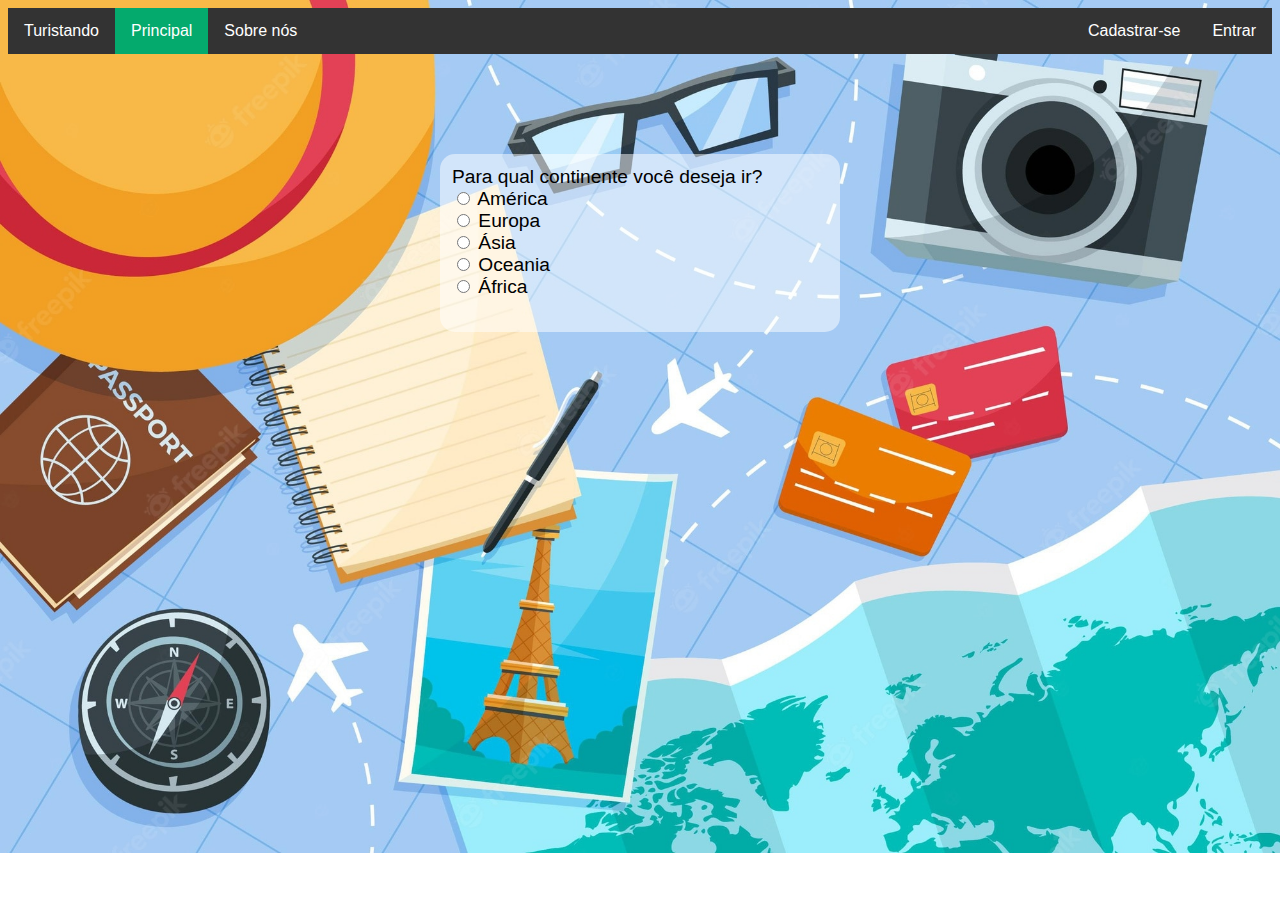
<file: Frontend/Views/index.html>
<!DOCTYPE html>
<html lang="pt-br">
    <head>
        <meta charset="UTF-8">
        <meta http-equiv="X-UA-Compatible" content="IE=edge">
        <meta name="viewport" content="width=device-width, initial-scale=1.0">
        <title>Quiz</title>

        <link rel="stylesheet" href="../style/css/turistando.css">
        <link rel="stylesheet" href="../style/css/index.css">
        <link rel="stylesheet" href="https://fonts.google.com/specimen/Source+Sans+Pro">
        <link rel="icon" href="../style/images/iconSite.png">
    </head>
    <body onload="verificaSessaoUsuario()">
        <div style="display:none;" id="loader">
            <img id="loading" src="../style/images/loading.gif" alt="this slowpoke moves"  width="250" />
        </div>
        <ul id="navPrincipal">
            <li><label id="tituloSite">Turistando</label></li>
            <li class="active"><a href="index.html">Principal</a></li>
            <li><a href="aboutUs.html">Sobre nós</a></li>
            <div id="divUserAccess">
                <li style="float:right"><a href="login.html">Entrar</a></li>
                <li style="float:right"><a href="cadastro.html">Cadastrar-se</a></li>
            </div>
            <div id="divUserName">
                <li style="float:right"><label id="labelName"></label></li>
            </div>
        </ul>
        <div class="principal" id="principal">
            <form class="styledDiv" id="form-quiz">
                <div id="continente"> 
                    <label>Para qual continente você deseja ir?</label>
                    <br>
                    <input id="idiomaAmerica" name="continente" type="radio" value="América">
                    <label for="america">América</label>
                    <br>
                    <input id="idiomaEuropa" name="continente" type="radio" value="Europa">
                    <label for="europa">Europa</label>
                    <br>
                    <input id="idiomaAsia" name="continente" type="radio" value="Ásia">
                    <label for="asia">Ásia</label>
                    <br>
                    <input id="idiomaOceania" name="continente" type="radio" value="Oceania">
                    <label for="oceania">Oceania</label>
                    <br>
                    <input id="idiomaAfrica" name="continente" type="radio" value="África">
                    <label for="africa">África</label>         
                </div>
                <div id="idioma"></div>
                <div id="dinheiro" hidden> 
                    <label>Quanto dinheiro tenho disponível para essa viagem?</label>
                    <br>
                    <input id="dinheiroCinco" name="dinheiroDisponivel" type="radio" value="5000">
                    <label for="cincoMil">R$5000</label>
                    <br>
                    <input id="dinheiroDez" name="dinheiroDisponivel" type="radio" value="10000">
                    <label for="dezMil">R$10000</label>
                    <br>
                    <input id="dinheiroQuinze" name="dinheiroDisponivel" type="radio" value="15000">
                    <label for="quinzeMil">R$15000</label>
                    <br>
                    <input id="dinheiroVinte" name="dinheiroDisponivel" type="radio" value="20000">
                    <label for="vinteMil">R$20000</label>
                    <br>
                    <input id="dinheiroVinteCinco" name="dinheiroDisponivel" type="radio" value="25000">
                    <label for="vinteCincoMil">R$25000</label>
                </div>  
                <div id="clima" hidden>
                    <label>Clima de preferência?</label>
                    <br>
                    <input id="climaCalor" name="climaPreferencia" type="radio" value="calor">
                    <label for="calor">Calor</label>
                    <br>
                    <input id="climaAmeno" name="climaPreferencia" type="radio" value="ameno">
                    <label for="ameno">Ameno</label>
                    <br>
                    <input id="climaFrio" name="climaPreferencia" type="radio" value="frio">
                    <label for="frio">Frio</label>
                </div>
                <br>
                <button style="display: none;" class="botao" id="buttonEnviar">Buscar</button>
            </form>
        </div>
        <script src="../js/metodos-APIs.js"></script>
        <script src="../js/main.js"></script>
        <script src="../js/sessaoUsuario.js"></script>
    </body>
</html>
</file>
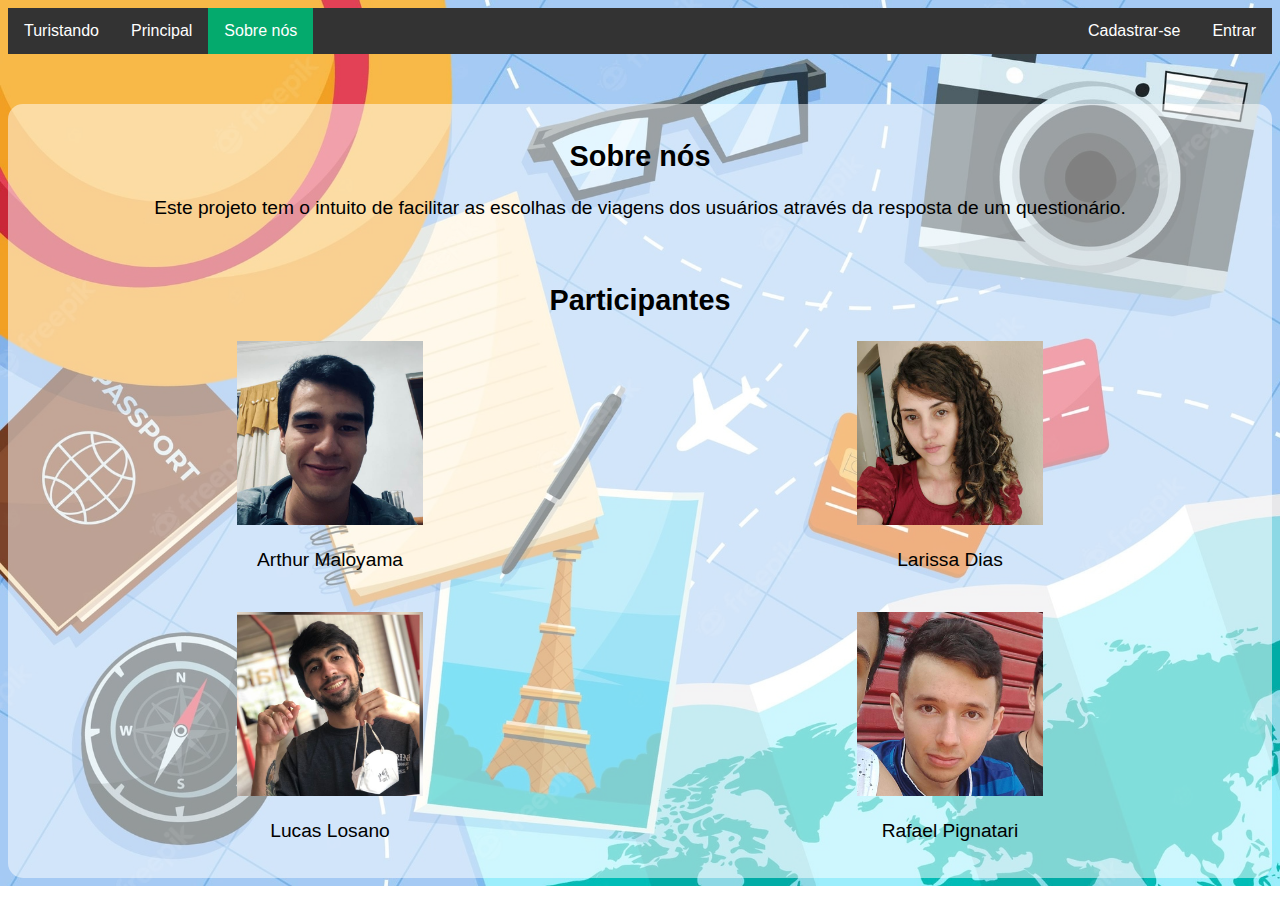
<file: Frontend/Views/aboutUs.html>
<!DOCTYPE html>
<html lang="pt-br">
    <head>
        <meta charset="UTF-8">
        <meta http-equiv="X-UA-Compatible" content="IE=edge">
        <meta name="viewport" content="width=device-width, initial-scale=1.0">
        <title>Quiz</title>

        <link rel="stylesheet" href="../style/css/turistando.css">
        <link rel="stylesheet" href="../style/css/aboutUs.css">
        <link rel="stylesheet" href="https://fonts.google.com/specimen/Source+Sans+Pro">
        <link rel="icon" href="../style/images/iconSite.png">
    </head>
    <body onload="verificaSessaoUsuario()">
        <ul id="navPrincipal">
            <li><label id="tituloSite">Turistando</label></li>
            <li><a href="index.html">Principal</a></li>
            <li class="active"><a href="aboutUs.html">Sobre nós</a></li>
            <div id="divUserAccess">
                <li style="float:right"><a href="login.html">Entrar</a></li>
                <li style="float:right"><a href="cadastro.html">Cadastrar-se</a></li>
            </div>
            <div id="divUserName">
                <li style="float:right"><label id="labelName"></label></li>
            </div>
        </ul>
        <div class="styledDiv" id="about-screen" style="text-align: center;">
            <h2 style="text-align: center;"><b>Sobre nós</b></h1>
            <p>Este projeto tem o intuito de facilitar as escolhas de viagens dos usuários através da resposta de um questionário.</p>
            <br>
            <h2 style="text-align: center;"><b>Participantes</b></h1>
            <div class="container-about">
                <div class="line">
                    <div class="column-50">
                        <img src="../style/images/arthur.jpg" width="30%" height="35%">
                        <p>Arthur Maloyama</p>
                        <br>
                        <img src="../style/images/Losano.jpg" width="30%" height="35%">
                        <p>Lucas Losano</p>
                    </div>
                    <div class="column-50">
                        <img src="../style/images/Larissa.jpg" width="30%" height="35%">
                        <p>Larissa Dias</p>
                        <br>
                        <img src="../style/images/Rafael.jpg" width="30%" height="35%">
                        <p>Rafael Pignatari</p>
                    </div>
                </div>
            </div>
        </div>
        <script src="../js/sessaoUsuario.js"></script>
    </body>
</html>
</file>
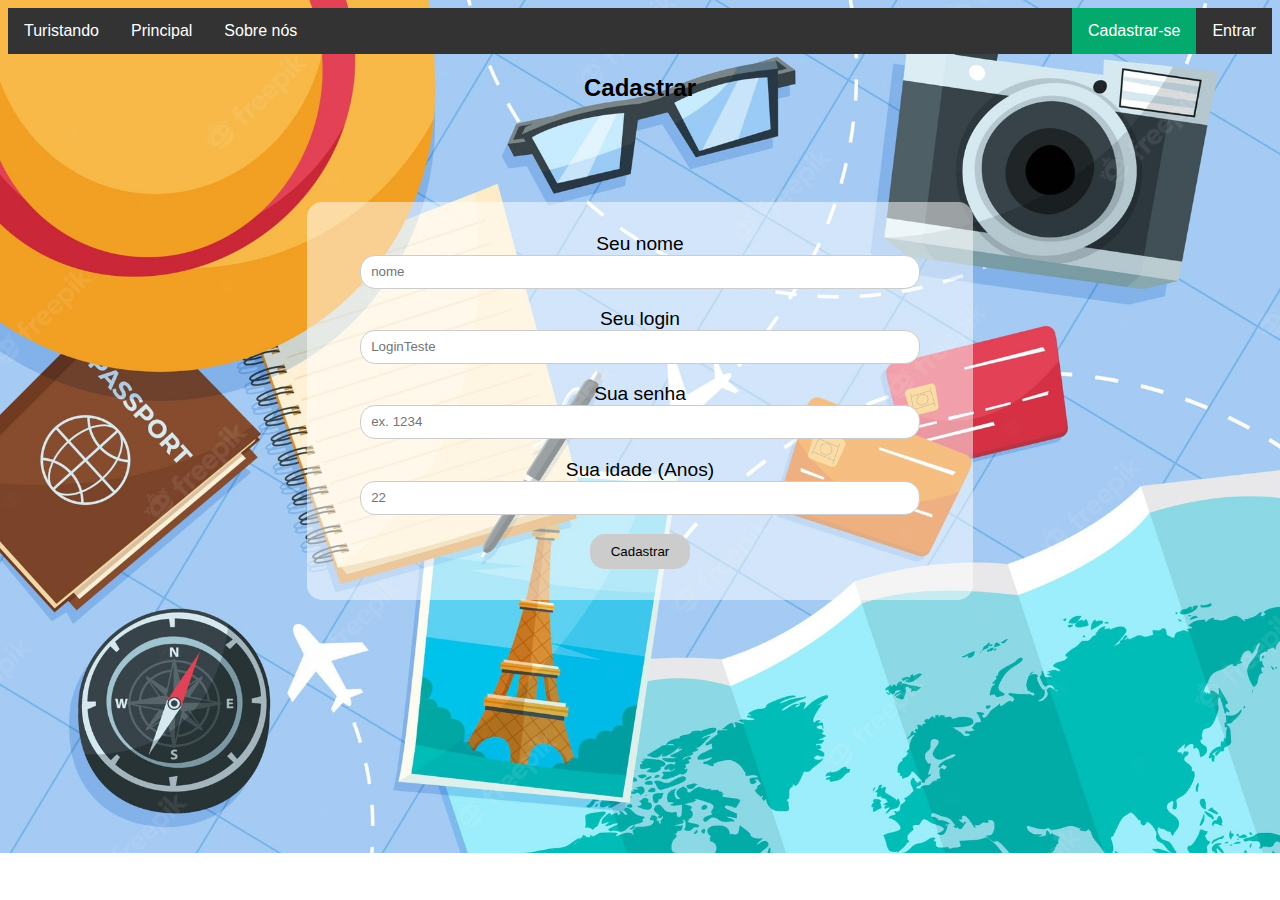
<file: Frontend/Views/cadastro.html>
<!DOCTYPE html>
<html lang="pt-br">
    <head>
        <meta charset="UTF-8">
        <meta http-equiv="X-UA-Compatible" content="IE=edge">
        <meta name="viewport" content="width=device-width, initial-scale=1.0">
        <title>Cadastro</title>
        <link rel="stylesheet" href="../style/css/turistando.css">
        <link rel="stylesheet" href="../style/css/formLoginCadastro.css">
        <link rel="stylesheet" href="https://fonts.google.com/specimen/Source+Sans+Pro">
        <link rel="icon" href="../style/images/iconSite.png">
    </head>
    <body>
        <ul id="navPrincipal">
            <li><label id="tituloSite">Turistando</label></li>
            <li><a href="index.html">Principal</a></li>
            <li><a href="aboutUs.html">Sobre nós</a></li>
            <li style="float:right"><a href="login.html">Entrar</a></li>
            <li class="active" style="float:right"><a href="">Cadastrar-se</a></li>
        </ul>
        <h2 style="text-align: center;"><b>Cadastrar</b></h1>
            <div class="principal" id="principal">
                <form class="styledDiv" id="form-quiz" style="text-align: center;" onsubmit="event.preventDefault();enviaDadosCadastro();">
                    <p> 
                        <label for="nome_cad">Seu nome</label>
                        <input id="nome_cad" name="nome_cad" required="required" type="text" maxlength = "50" placeholder="nome" />
                    </p>
                    <p> 
                        <label for="login_cad">Seu login</label>
                        <input id="login_cad" name="login_cad" required="required" type="text" maxlength = "10" placeholder="LoginTeste"/> 
                    </p>
                    <p> 
                        <label for="senha_cad">Sua senha</label>
                        <input id="senha_cad" name="senha_cad" required="required"  type="password" maxlength = "10" placeholder="ex. 1234"/>
                    </p>
                    <p> 
                        <label for="idade_cad">Sua idade (Anos)</label>
                        <input id="idade_cad" name="idade_cad" required="required" type="number" min = "1"  max "999" placeholder="22"/>
                    </p>
                    <p> 
                        <input type="submit" value="Cadastrar"/> 
                    </p>
                </form>
            </div>
        </div>
        <script src="../js/metodos-APIs.js"></script>
        <script src="../js/stopRelogin.js"></script>
    </body>
</html>
</file>
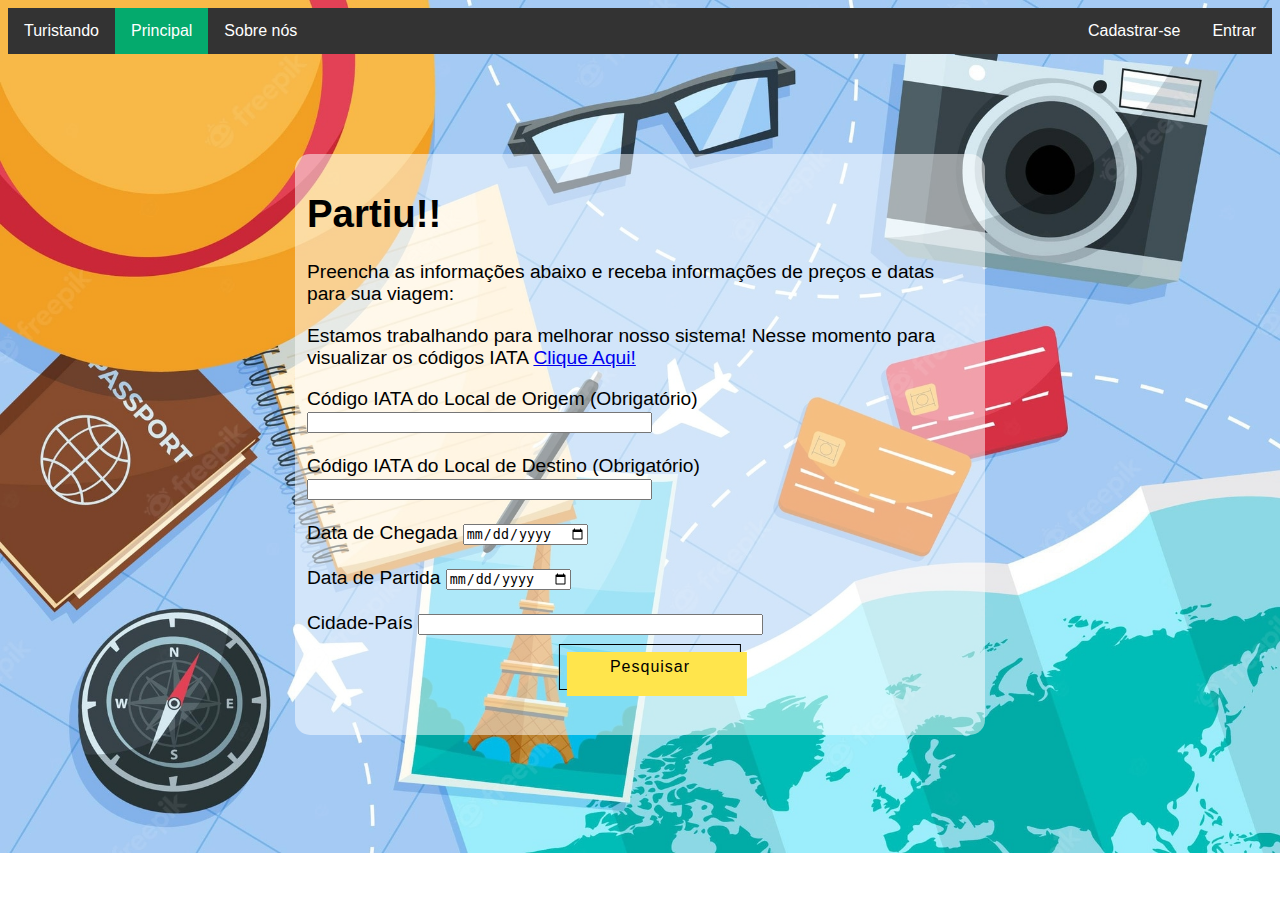
<file: Frontend/Views/formularioDeViagem.html>
<!DOCTYPE html>
<html lang="pt-br">
    <head>
        <meta charset="UTF-8">
        <meta http-equiv="X-UA-Compatible" content="IE=edge">
        <meta name="viewport" content="width=device-width, initial-scale=1.0">
        <title>Partiu!!</title>

        <link rel="stylesheet" href="../style/css/turistando.css">
        <link rel="stylesheet" href="https://fonts.google.com/specimen/Source+Sans+Pro">
        <link rel="icon" href="../style/images/iconSite.png">
    </head>
    <body onload="verificaSessaoUsuario()">
        <ul id="navPrincipal">
            <li><label id="tituloSite">Turistando</label></li>
            <li class="active"><a href="index.html">Principal</a></li>
            <li><a href="aboutUs.html">Sobre nós</a></li>
            <div id="divUserAccess">
                <li style="float:right"><a href="login.html">Entrar</a></li>
                <li style="float:right"><a href="cadastro.html">Cadastrar-se</a></li>
            </div>
            <div id="divUserName">
                <li style="float:right"><label id="labelName"></label></li>
            </div>
        </ul>
        <div class="principal styledDiv">
            <h1>Partiu!!</h1>
            <p>Preencha as informações abaixo e receba informações de preços e datas para sua viagem:</p>
            <p>Estamos trabalhando para melhorar nosso sistema! Nesse momento para visualizar os códigos IATA <a href="https://www.trilhaseaventuras.com.br/siglas-dos-principais-aeroportos-do-mundo-iata/">Clique Aqui!</a></p>
            <div id="formularioDeViagem">
                <div id="IATAOrigem">           
                    <label>Código IATA do Local de Origem (Obrigatório)</label>
                    <input type="text" name="IATAOrigem" size="40"><br><br>
                </div>
                <div id="IATADestino"> 
                    <label>Código IATA do Local de Destino (Obrigatório)</label>
                    <input type="text" name="IATADestino" size="40"><br><br>
                </div>
                <div id="dataChegada">
                    <label>Data de Chegada</label>
                    <input type="date" name="dataChegada" size="40"><br><br>
                </div>
                <div id="dataPartida">
                    <label>Data de Partida</label>
                    <input type="date" name="dataPartida" size="40"><br><br>
                </div>
                <div>
                    <label>Cidade-País</label>
                    <input type="text" id="cidadePais" size="40" readonly><br><br>
                </div>

                <button class="center botao" id="pesquisar" style="margin: 10px">Pesquisar</button>
            </div>
        </div>

        <script src="../js/adicionaFormularioDeViagem.js"></script>
        <script src="../js/metodos-APIs.js"></script>
        <script src="../js/sessaoUsuario.js"></script>
    </body>
</html>
</file>
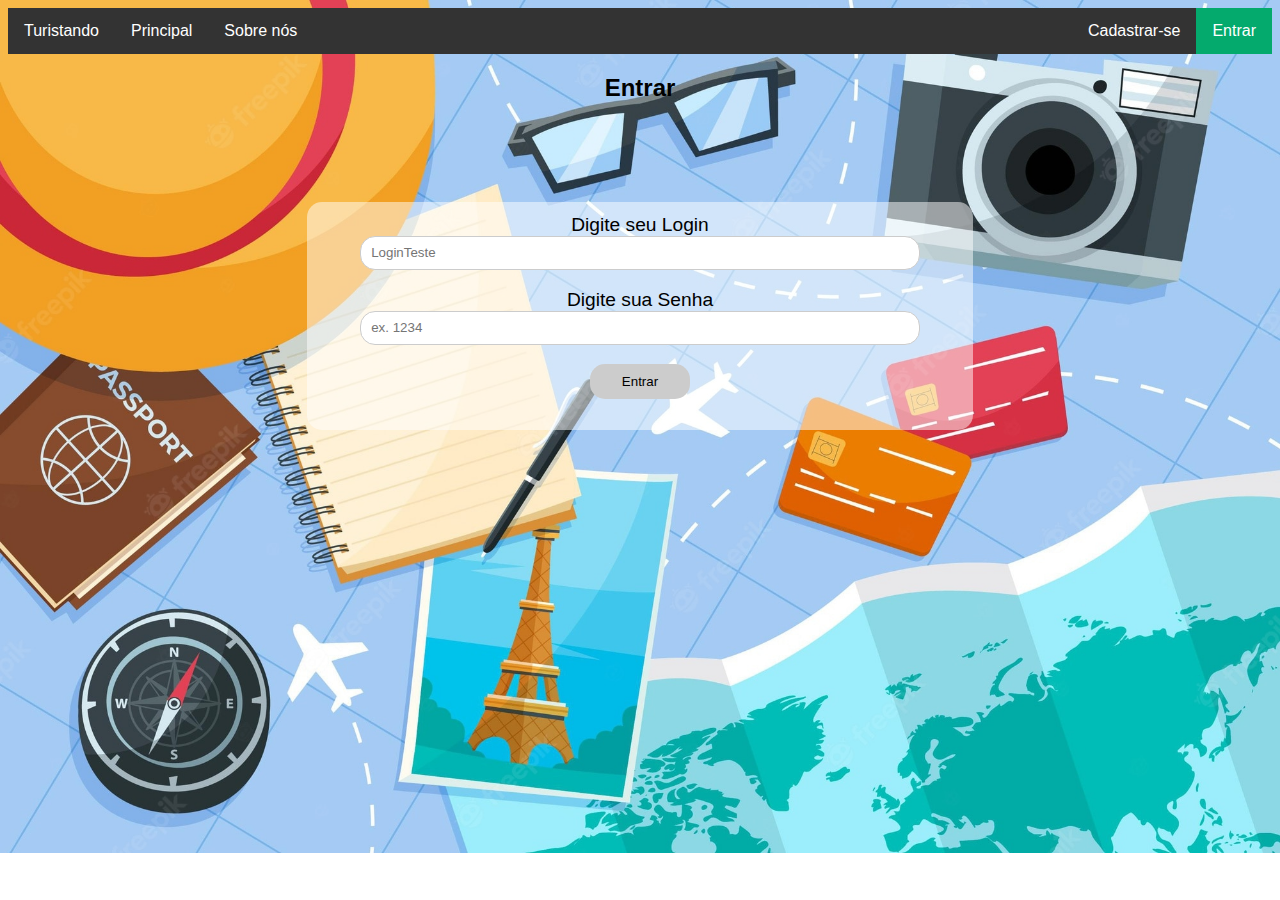
<file: Frontend/Views/login.html>
<!DOCTYPE html>
<html lang="pt-br">
<head>
    <meta charset="UTF-8">
    <meta http-equiv="X-UA-Compatible" content="IE=edge">
    <meta name="viewport" content="width=device-width, initial-scale=1.0">
    <title>Entrar</title>
    <link rel="stylesheet" href="../style/css/turistando.css">
    <link rel="stylesheet" href="../style/css/formLoginCadastro.css">
    <link rel="stylesheet" href="https://fonts.google.com/specimen/Source+Sans+Pro">
    <link rel="icon" href="../style/images/iconSite.png">
</head>
<body>
    <ul id="navPrincipal">
            <li><label id="tituloSite">Turistando</label></li>
            <li><a href="index.html">Principal</a></li>
            <li><a href="aboutUs.html">Sobre nós</a></li>
            <li class="active" style="float:right"><a href="">Entrar</a></li>
            <li style="float:right"><a href="cadastro.html">Cadastrar-se</a></li>
        </ul>
        <h2 style="text-align: center;"><b>Entrar</b></h1>
            <div class="principal" id="principal">
                <form class="styledDiv" id="form-quiz" style="text-align: center;" onsubmit="event.preventDefault();fazLogin(event);">
                    <label for="login_cad">Digite seu Login</label>
                    <input id="login_cad" name="login_cad" required="required" type="text" maxlength = "10" placeholder="LoginTeste"/> 
                </p>
                <p> 
                    <label for="senha_cad">Digite sua Senha</label>
                    <input id="senha_cad" name="senha_cad" required="required"  type="password" maxlength = "10" placeholder="ex. 1234"/>
                </p>
                <p> 
                    <input type="submit" value="Entrar"/> 
                </p>
            </form>
        </div>
    </div>
    </div>
    <script src="../js/metodos-APIs.js"></script>
    <script src="../js/stopRelogin.js"></script>
</body>
</html>
</file>
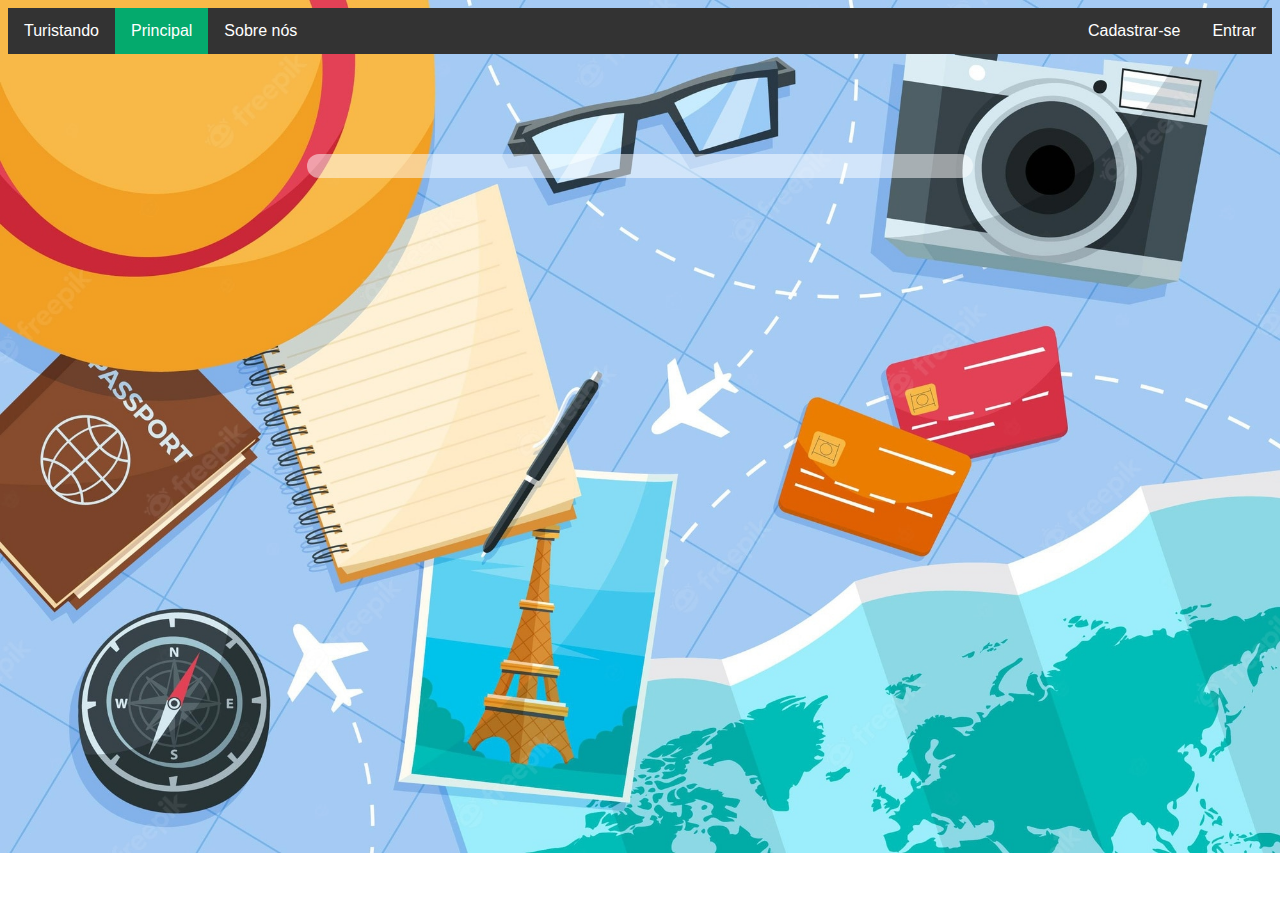
<file: Frontend/Views/maisInformacoes.html>
<!DOCTYPE html>
<html lang="pt-br">
    <head>
        <meta charset="UTF-8">
        <meta http-equiv="X-UA-Compatible" content="IE=edge">
        <meta name="viewport" content="width=device-width, initial-scale=1.0">
        <title>Opções de viagem</title>
        <link rel="stylesheet" href="../style/css/turistando.css">
        <!-- <link rel="stylesheet" href="../style/css/maisInfomacoes.css"> -->
    </head>
    <body onload="verificaSessaoUsuario()">
        <ul id="navPrincipal">
            <li><label id="tituloSite">Turistando</label></li>
            <li class="active"><a href="index.html">Principal</a></li>
            <li><a href="aboutUs.html">Sobre nós</a></li>
            <div id="divUserAccess">
                <li style="float:right"><a href="login.html">Entrar</a></li>
                <li style="float:right"><a href="cadastro.html">Cadastrar-se</a></li>
            </div>
            <div id="divUserName">
                <li style="float:right"><label id="labelName"></label></li>
            </div>
        </ul>
        <div class="principal">
            <div class="styledDiv"  id="maisInformacoes">
                <div class="centerButton"></div>
            </div>
        </div>
        <script src="../js/adicionaInformacoes.js"></script>
        <script src="../js/sessaoUsuario.js"></script>
    </body>
</html>
</file>
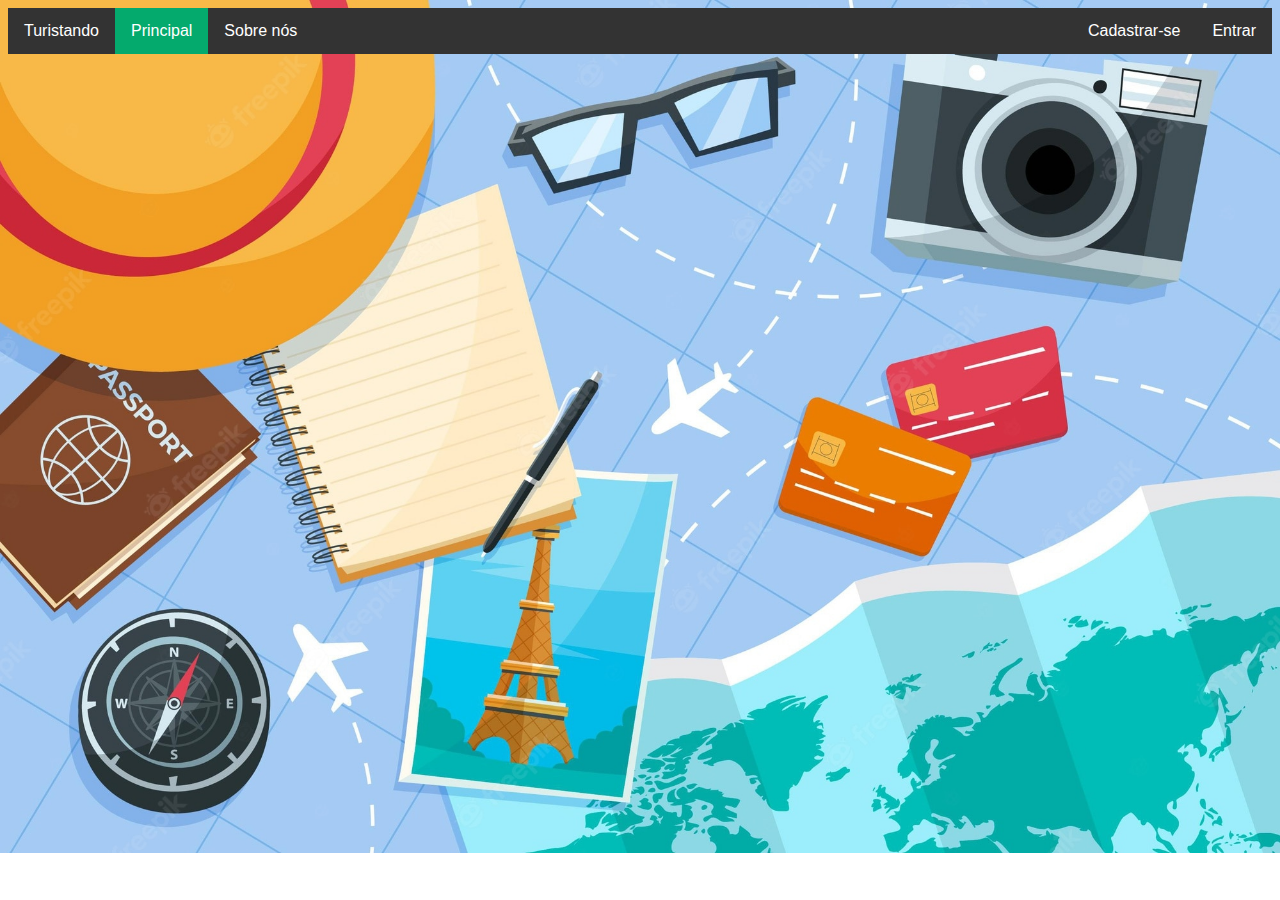
<file: Frontend/Views/opcoesDeViagem.html>
<!DOCTYPE html>
<html lang="pt-br">
    <head>
        <meta charset="UTF-8">
        <meta http-equiv="X-UA-Compatible" content="IE=edge">
        <meta name="viewport" content="width=device-width, initial-scale=1.0">
        <title>Opções de viagem</title>
        
        <link rel="stylesheet" href="../style/css/turistando.css">
        <link rel="stylesheet" href="../style/css/opcoesDeViagem.css">
        
    </head>
    <body>
        <ul id="navPrincipal">
            <li><label id="tituloSite">Turistando</label></li>
            <li class="active"><a href="index.html">Principal</a></li>
            <li><a href="aboutUs.html">Sobre nós</a></li>
            <div id="divUserAccess">
                <li style="float:right"><a href="login.html">Entrar</a></li>
                <li style="float:right"><a href="cadastro.html">Cadastrar-se</a></li>
            </div>
            <div id="divUserName">
                <li style="float:right"><label id="labelName"></label></li>
            </div>
        </ul>
        
        <div class="principal" id="opcoesDeViagem">

        </div>
        <script src="../js/adicionaOpcoesDeViagem.js"></script>
        <script src="../js/sessaoUsuario.js"></script>
    </body>
</html>
</file>
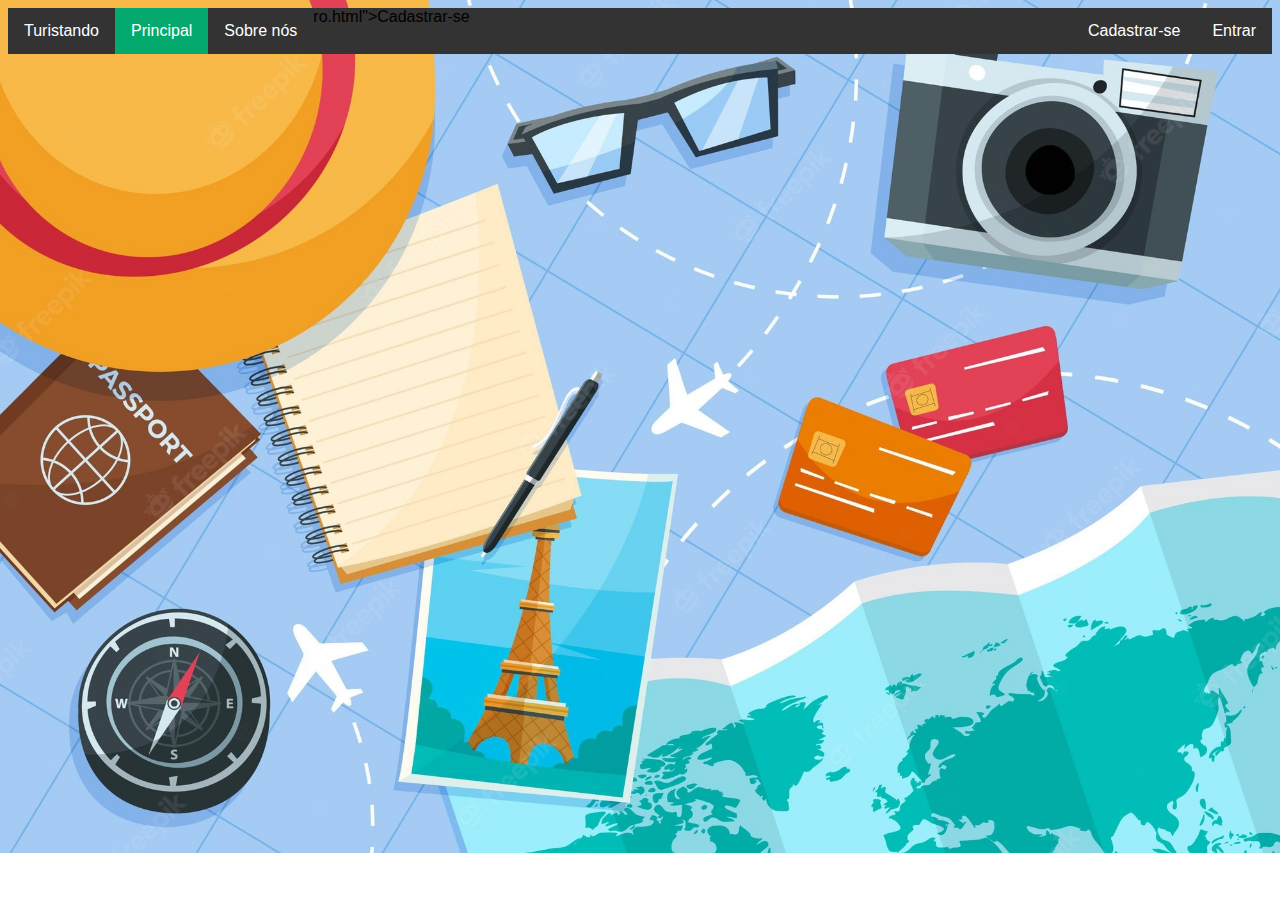
<file: Frontend/Views/voos.html>
<!DOCTYPE html>
<html lang="pt-br">
    <head>
        <meta charset="UTF-8">
        <meta http-equiv="X-UA-Compatible" content="IE=edge">
        <meta name="viewport" content="width=device-width, initial-scale=1.0">
        <title>Voos</title>

        <link rel="stylesheet" href="../style/css/turistando.css">
        <link rel="stylesheet" href="https://fonts.google.com/specimen/Source+Sans+Pro">
        <link rel="icon" href="../style/images/iconSite.png">
    </head>
    <body onload="verificaSessaoUsuario()">
        <ul id="navPrincipal">
            <li><label id="tituloSite">Turistando</label></li>
                <li class="active"><a href="index.html">Principal</a></li>
                <li><a href="aboutUs.html">Sobre nós</a></li>
                <div id="divUserAccess">
                    <li style="float:right"><a href="login.html">Entrar</a></li>
                    <li style="float:right"><a href="cadastro.html">Cadastrar-se</a></li>
                </div>
                <div id="divUserName">
                    <li style="float:right"><label id="labelName"></label></li>
                </div>ro.html">Cadastrar-se</a></li>
        </ul>
        <div class="principal" id="Voos">
            <!-- <p1>Nada encontrado</p1> -->
        </div>
        <script src="../js/adicionaVoos.js"></script>
        <script src="../js/sessaoUsuario.js"></script>
    </body>
</html>
</file>
<file: Frontend/style/css/turistando.css>
body{
    background-image: url("../images/bgHome.jpg");
    background-repeat: no-repeat;
    background-size: cover;
    font-family: "Source Sans Pro", sans-serif;
}

#loader {
    opacity:0.8;
    background-color:#111;
    position:fixed;
    width:100%;
    height:100%;
    top:0px;
    left:0px;
    z-index:1000;
}

#loading {
    position: absolute;
    margin: auto;
    top: 0;
    left: 0;
    right: 0;
    bottom: 0;
}

#tituloSite{
    display: block;
    color: white;
    text-align: center;
    padding: 14px 16px;
    text-decoration: none;
}

#labelName{
    display: block;
    color: white;
    text-align: center;
    padding: 14px 16px;
    text-decoration: none;
}


ul {
    list-style-type: none;
    margin: 0;
    padding: 0;
    overflow: hidden;
    background-color: #333;
}

li {
    float: left;
}

li a {
    display: block;
    color: white;
    text-align: center;
    padding: 14px 16px;
    text-decoration: none;
}

li a:hover {
    background-color: #111;
}

.styledDiv{
    background-color: rgba(255,255,255,0.5);
    margin: 0;
    font-size: larger;
    border-radius: 15px;
    padding: 12px
}

.active {
    background-color: #04AA6D;
}

.botao {
    font-size: 16px;
    font-weight: 200;
    letter-spacing: 1px;
    padding: 13px 20px 13px;
    outline: 0;
    border: 1px solid black;
    margin-left: auto;
    margin-right: auto;
    cursor: pointer;
    position: relative;
    background-color: rgba(0, 0, 0, 0);
    user-select: none;
    -webkit-user-select: none;
    touch-action: manipulation;
}

.botao:after {
    content: "";
    background-color: #ffe54c;
    width: 100%;
    z-index: -1;
    position: absolute;
    height: 100%;
    top: 7px;
    left: 7px;
    transition: 0.2s;
}

.botao:hover:after {
    top: 0px;
    left: 0px;
}

@media (min-width: 768px) {
.botao {
    padding: 13px 50px 13px;
}
}

.principal{
    width: 666px;
    margin-top: 100px;
    margin-left: auto;
    margin-right: auto;
}

.center {
    left: 50%;
    -ms-transform: translate(-50%, -50%);
    transform: translate(-50%, -50%);
}
</file>
<file: Frontend/style/css/index.css>
#loader {
    opacity:0.8;
    background-color:#111;
    position:fixed;
    width:100%;
    height:100%;
    top:0px;
    left:0px;
    z-index:1000;
}

#loading {
    position: absolute;
    margin: auto;
    top: 0;
    left: 0;
    right: 0;
    bottom: 0;
}
#principal{
    width: 400px;
}
</file>
<file: Frontend/style/css/aboutUs.css>
#about-screen{
    margin-top: 50px;
    min-height: 55%;
    min-width: 55%;
}
.line{
    display: flex;
    flex-flow: row wrap;
}
.column-50 {
    width: 50%;
}
</file>
<file: Frontend/style/css/formLoginCadastro.css>
.formulario{
    width: 400px;
    padding: 30px;
    border:1px solid #ccc;
}
.formulario p{
    width: 100%;
    font-size: 1.5em;
}
.field{
    width: 100%;
    margin: 15px 0;
}
.field label, 
.field span{
    padding-left: 10px;
    font-size: 1.1em;
    display: block;
    width: 100%;
}
.radiobox label{
    width: auto;
    display: inline-block;
}
input[type=text],
input[type=email],
input[type=number],
input[type=password],
textarea{
    width: 85%;
    padding-left: 10px;
    height: 30px;
    line-height: 30px;
    border-radius: 15px;
    border: 1px solid #ccc;
    outline: none;
}
input#nao{
    margin-left: 30px;
}
textarea{
    line-height: 20px;
    padding: 10px;
    height: 90px;
    resize: none;
}
input[type=submit]{
    display: block;
    background-color: #ccc;
    height: 35px;
    border: none;
    outline: 0;
    cursor: pointer;
    width: 100px;
    margin: 0 auto;
    text-align: center;
    border-radius: 15px;
}
</file>
<file: Frontend/style/css/opcoesDeViagem.css>
.opcaoDeViagem{
    background-color: rgba(255,255,255,0.5);
    margin: 0;
    font-size: larger;
    border-radius: 15px;
    padding: 12px
}
</file>
